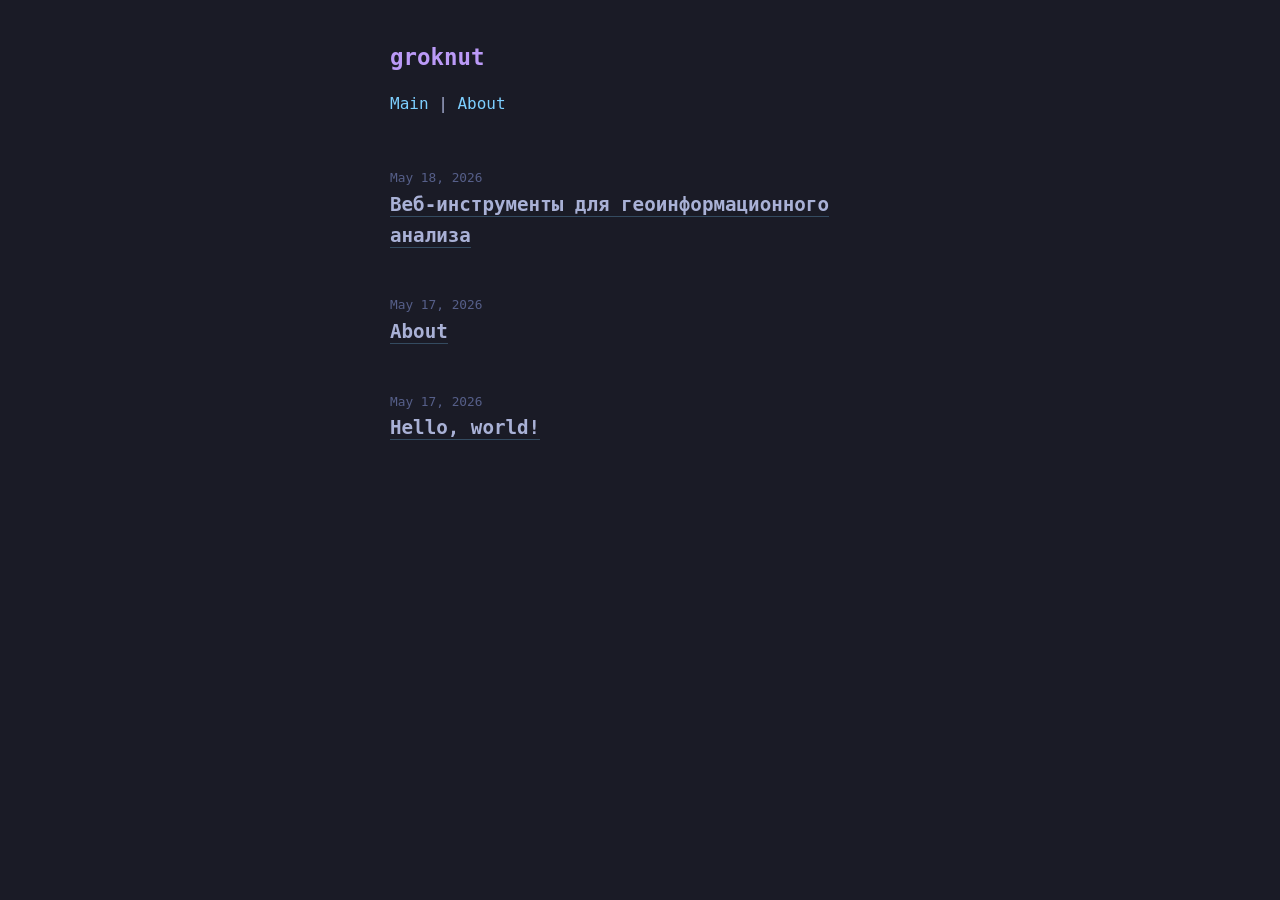
<file: index.html>
<!DOCTYPE html>
<html lang="ru">
<head>
  <meta charset="UTF-8">
  <meta name="viewport" content="width=device-width, initial-scale=1.0">
  <title>Groknut</title>
  <link rel="stylesheet" href="/static/css/style.css">
</head>
<body>
  <header>
    <h1>Groknut</h1>
    <nav>
      <a href="/">Main</a>
      |
      <a href="/about/">About</a>
    </nav>
  </header>
  <main>
  
    <article>
      <time>May 18, 2026</time>
      <h2><a href="/web-geo-tools/">Веб-инструменты для геоинформационного анализа</a></h2>
    </article>
  
    <article>
      <time>May 17, 2026</time>
      <h2><a href="/about/">About</a></h2>
    </article>
  
    <article>
      <time>May 17, 2026</time>
      <h2><a href="/hello/">Hello, world!</a></h2>
    </article>
  
</main>
</body>
</html>
</file>
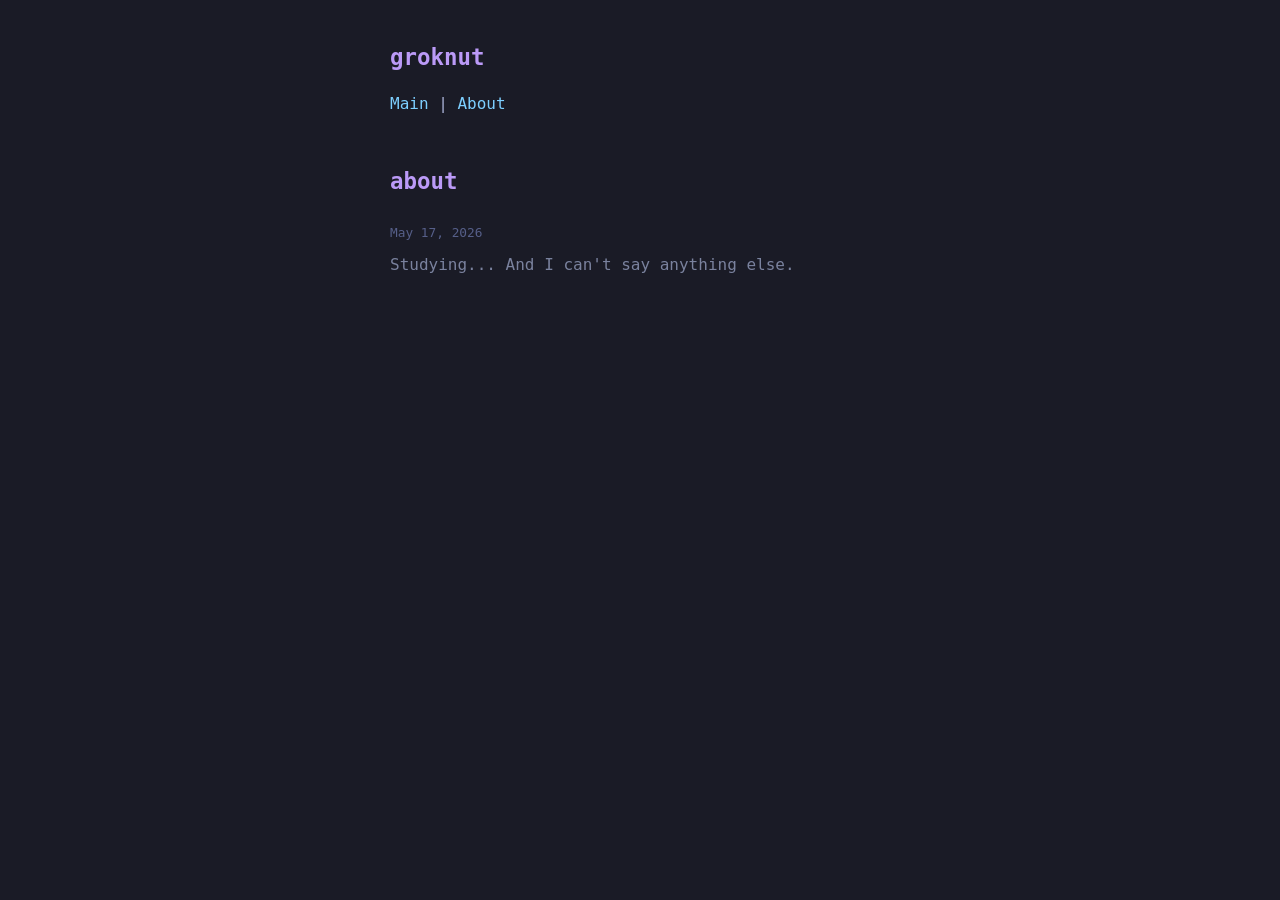
<file: about/index.html>
<!DOCTYPE html>
<html lang="ru">
<head>
  <meta charset="UTF-8">
  <meta name="viewport" content="width=device-width, initial-scale=1.0">
  <title>About — Groknut</title>
  <link rel="stylesheet" href="/static/css/style.css">
</head>
<body>
  <header>
    <h1>Groknut</h1>
    <nav>
      <a href="/">Main</a>
      |
      <a href="/about/">About</a>
    </nav>
  </header>
  <main>
<article>
  <h1>About</h1>
  <time>May 17, 2026</time>
  <div><p>Studying... And I can't say anything else.</p></div>
</article>
</main>
</body>
</html>
</file>
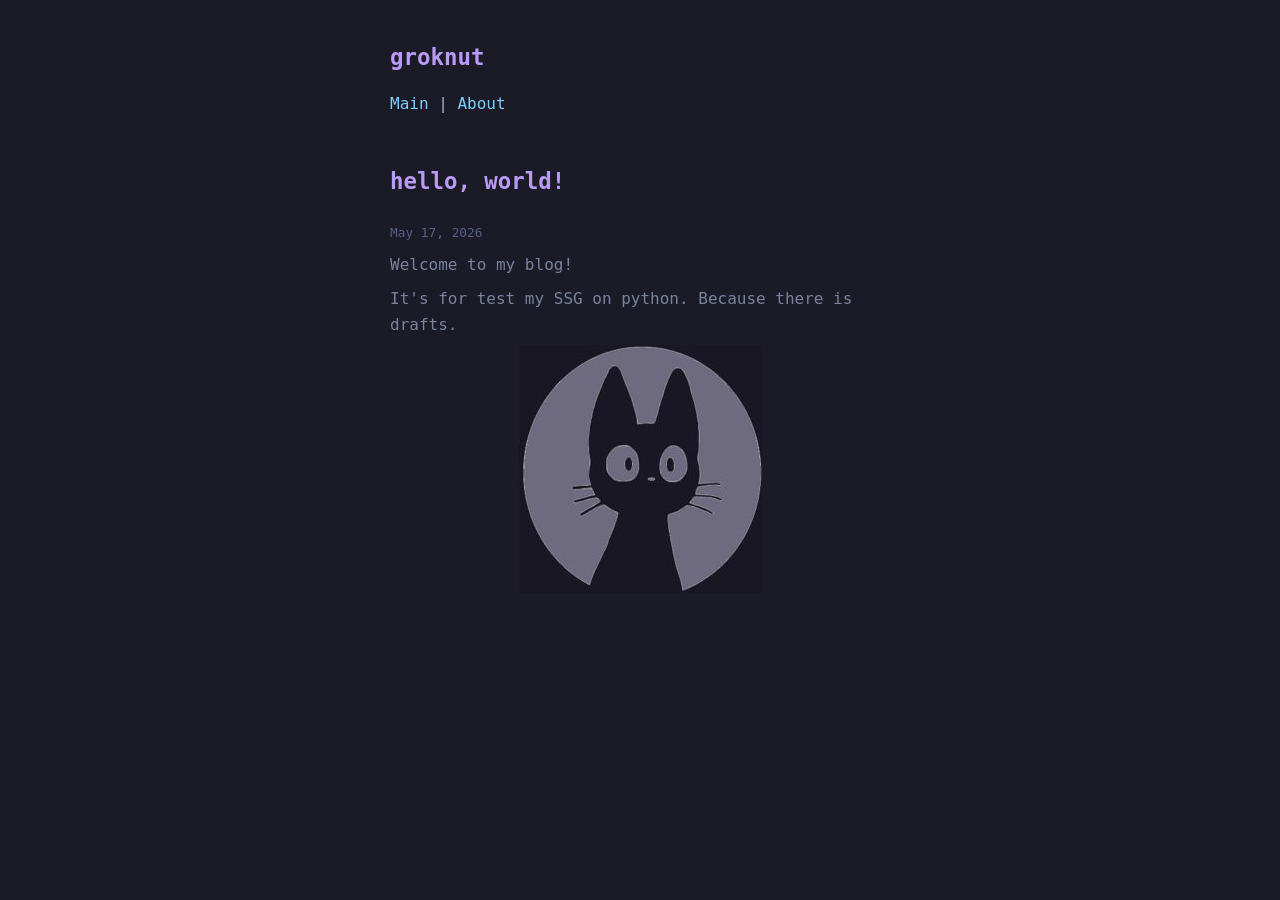
<file: hello/index.html>
<!DOCTYPE html>
<html lang="ru">
<head>
  <meta charset="UTF-8">
  <meta name="viewport" content="width=device-width, initial-scale=1.0">
  <title>Hello, world! — Groknut</title>
  <link rel="stylesheet" href="/static/css/style.css">
</head>
<body>
  <header>
    <h1>Groknut</h1>
    <nav>
      <a href="/">Main</a>
      |
      <a href="/about/">About</a>
    </nav>
  </header>
  <main>
<article>
  <h1>Hello, world!</h1>
  <time>May 17, 2026</time>
  <div><p>Welcome to my blog!</p>
<p>It's for test my SSG on python. Because there is drafts.</p>
<p><img alt="cat" src="/static/images/cat.png" /></p></div>
</article>
</main>
</body>
</html>
</file>
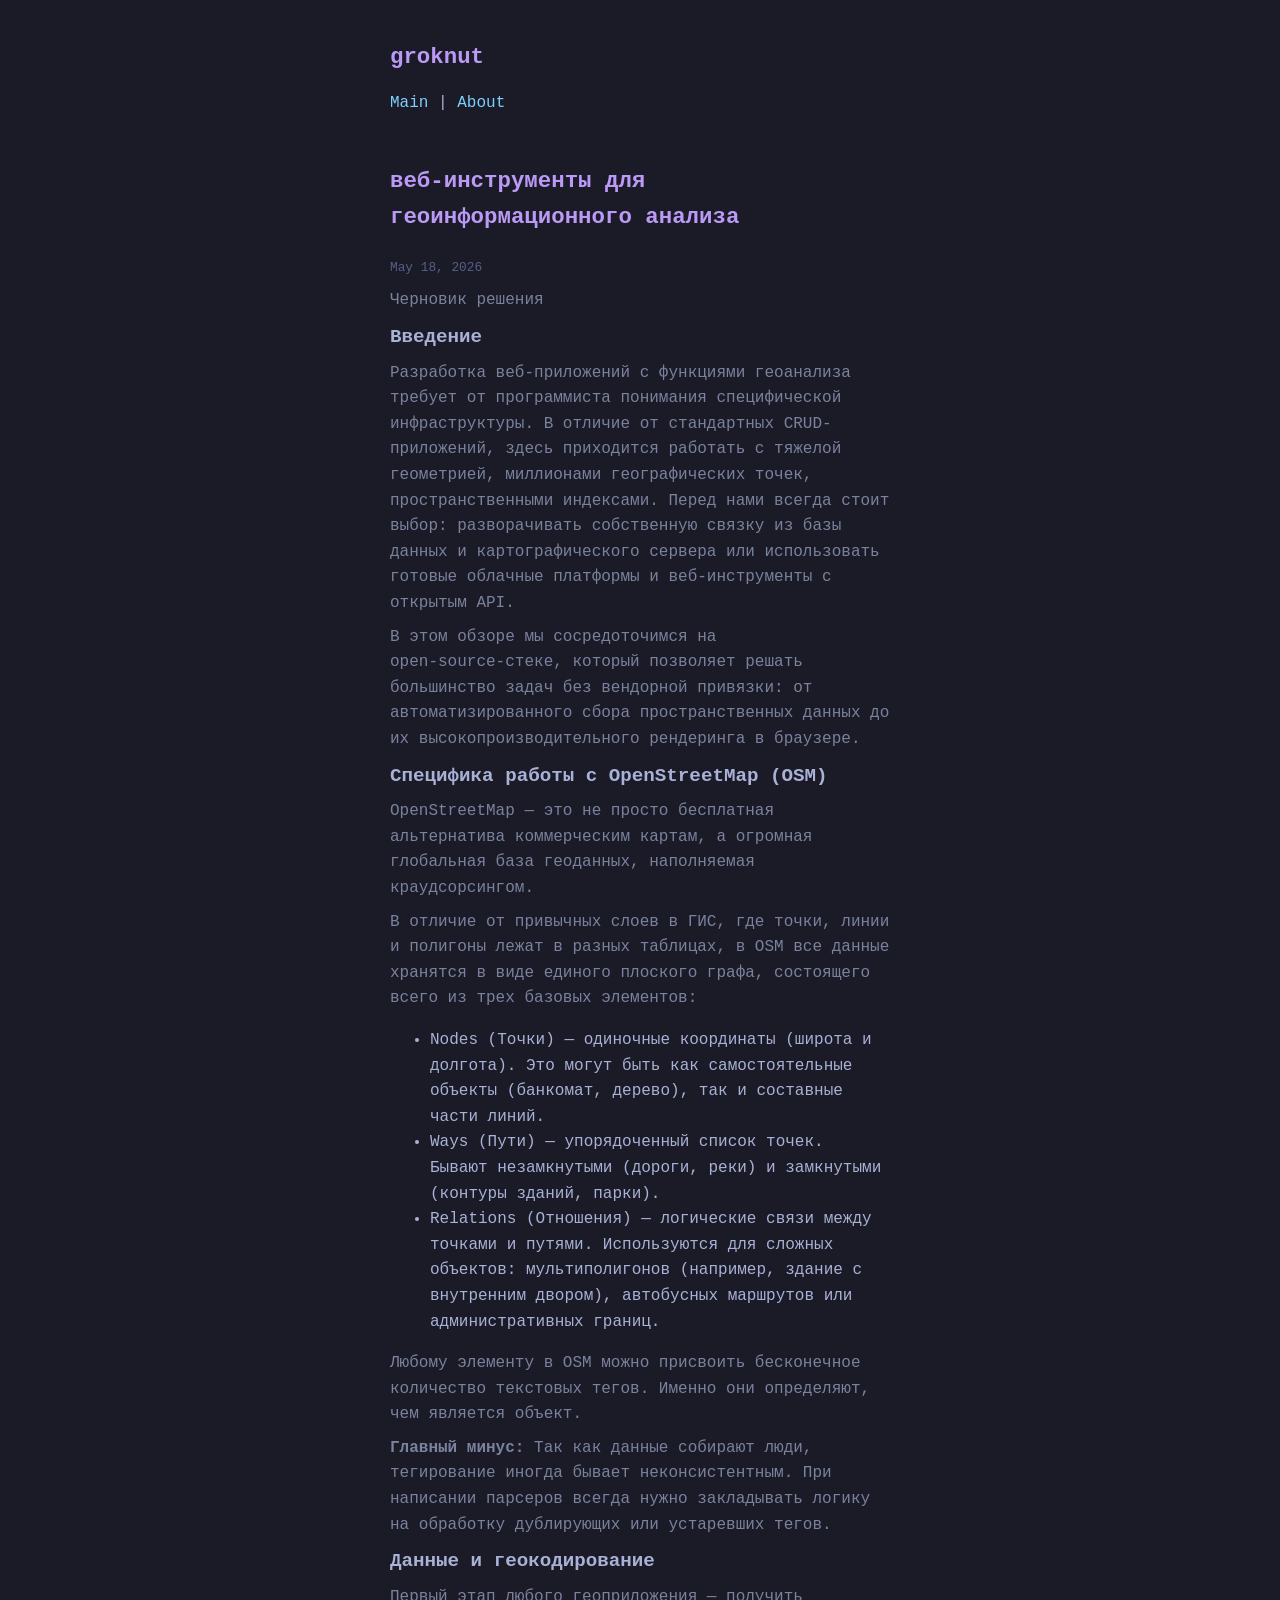
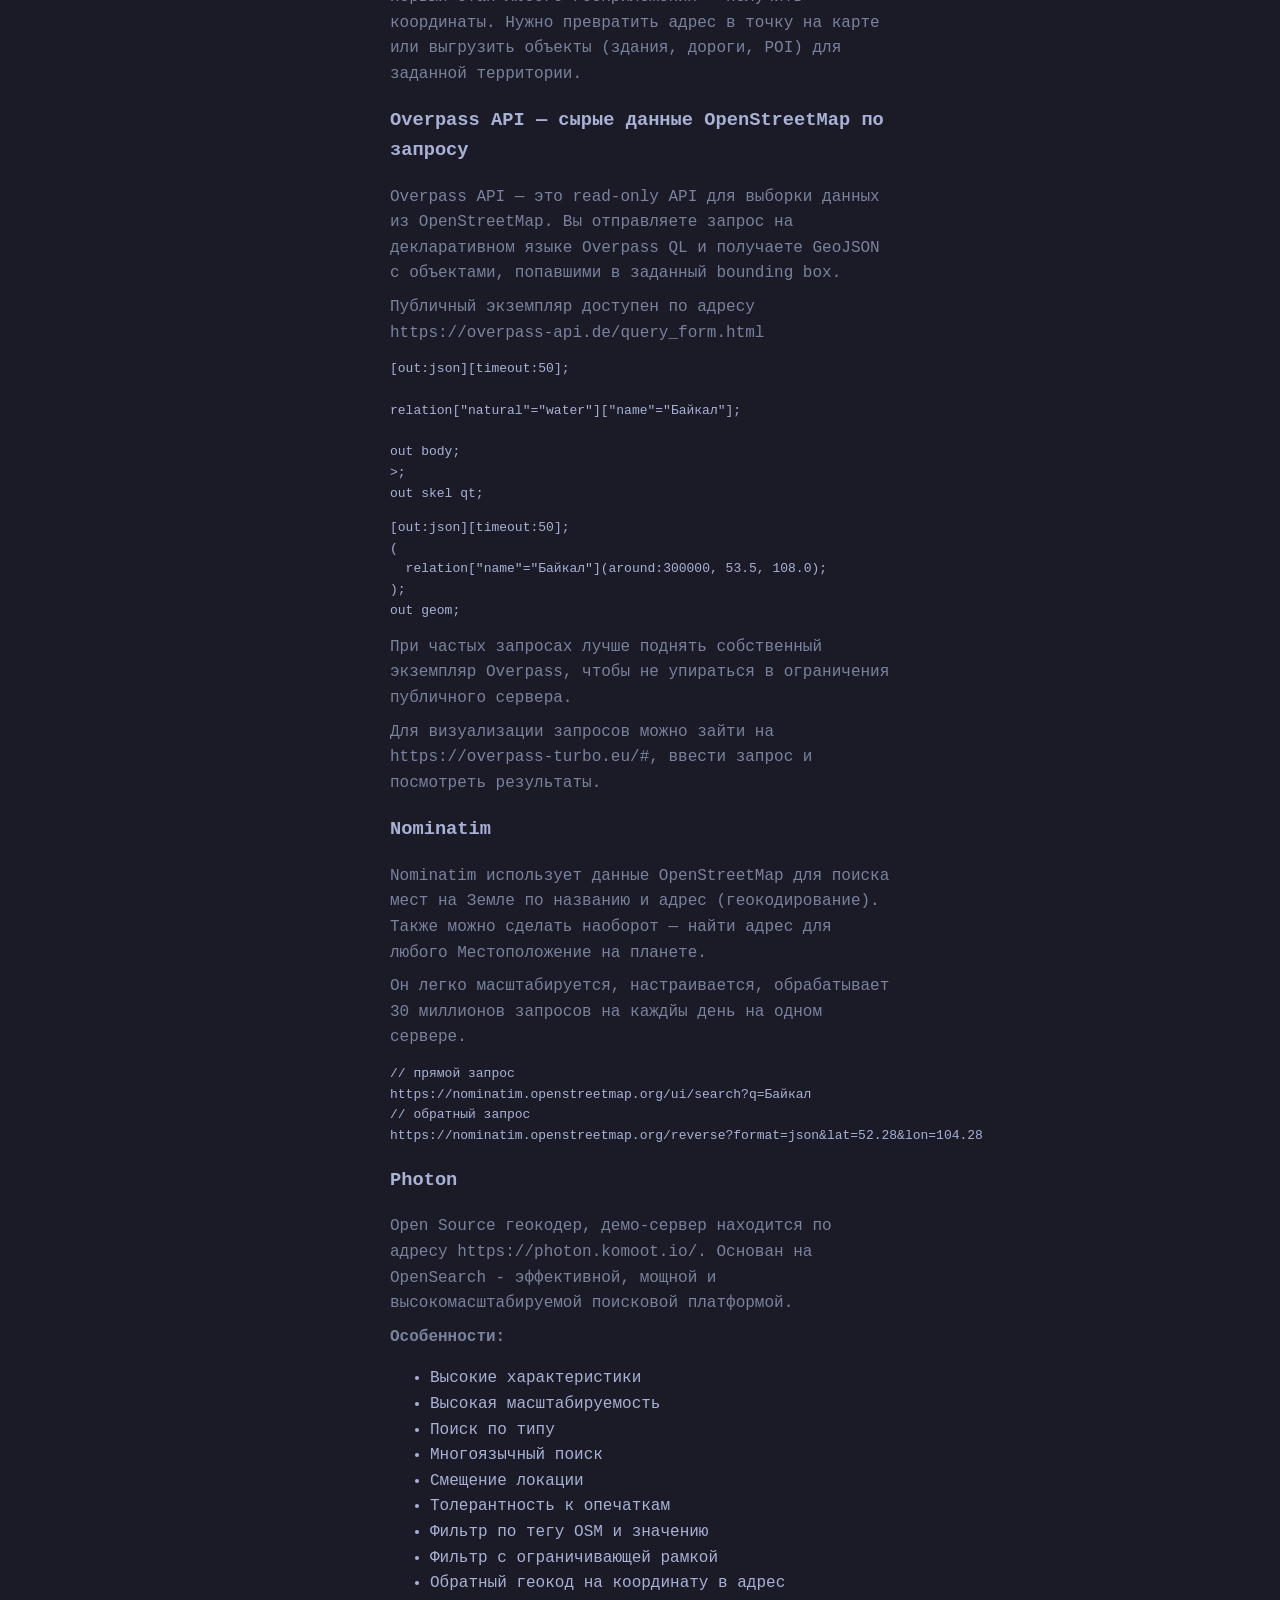
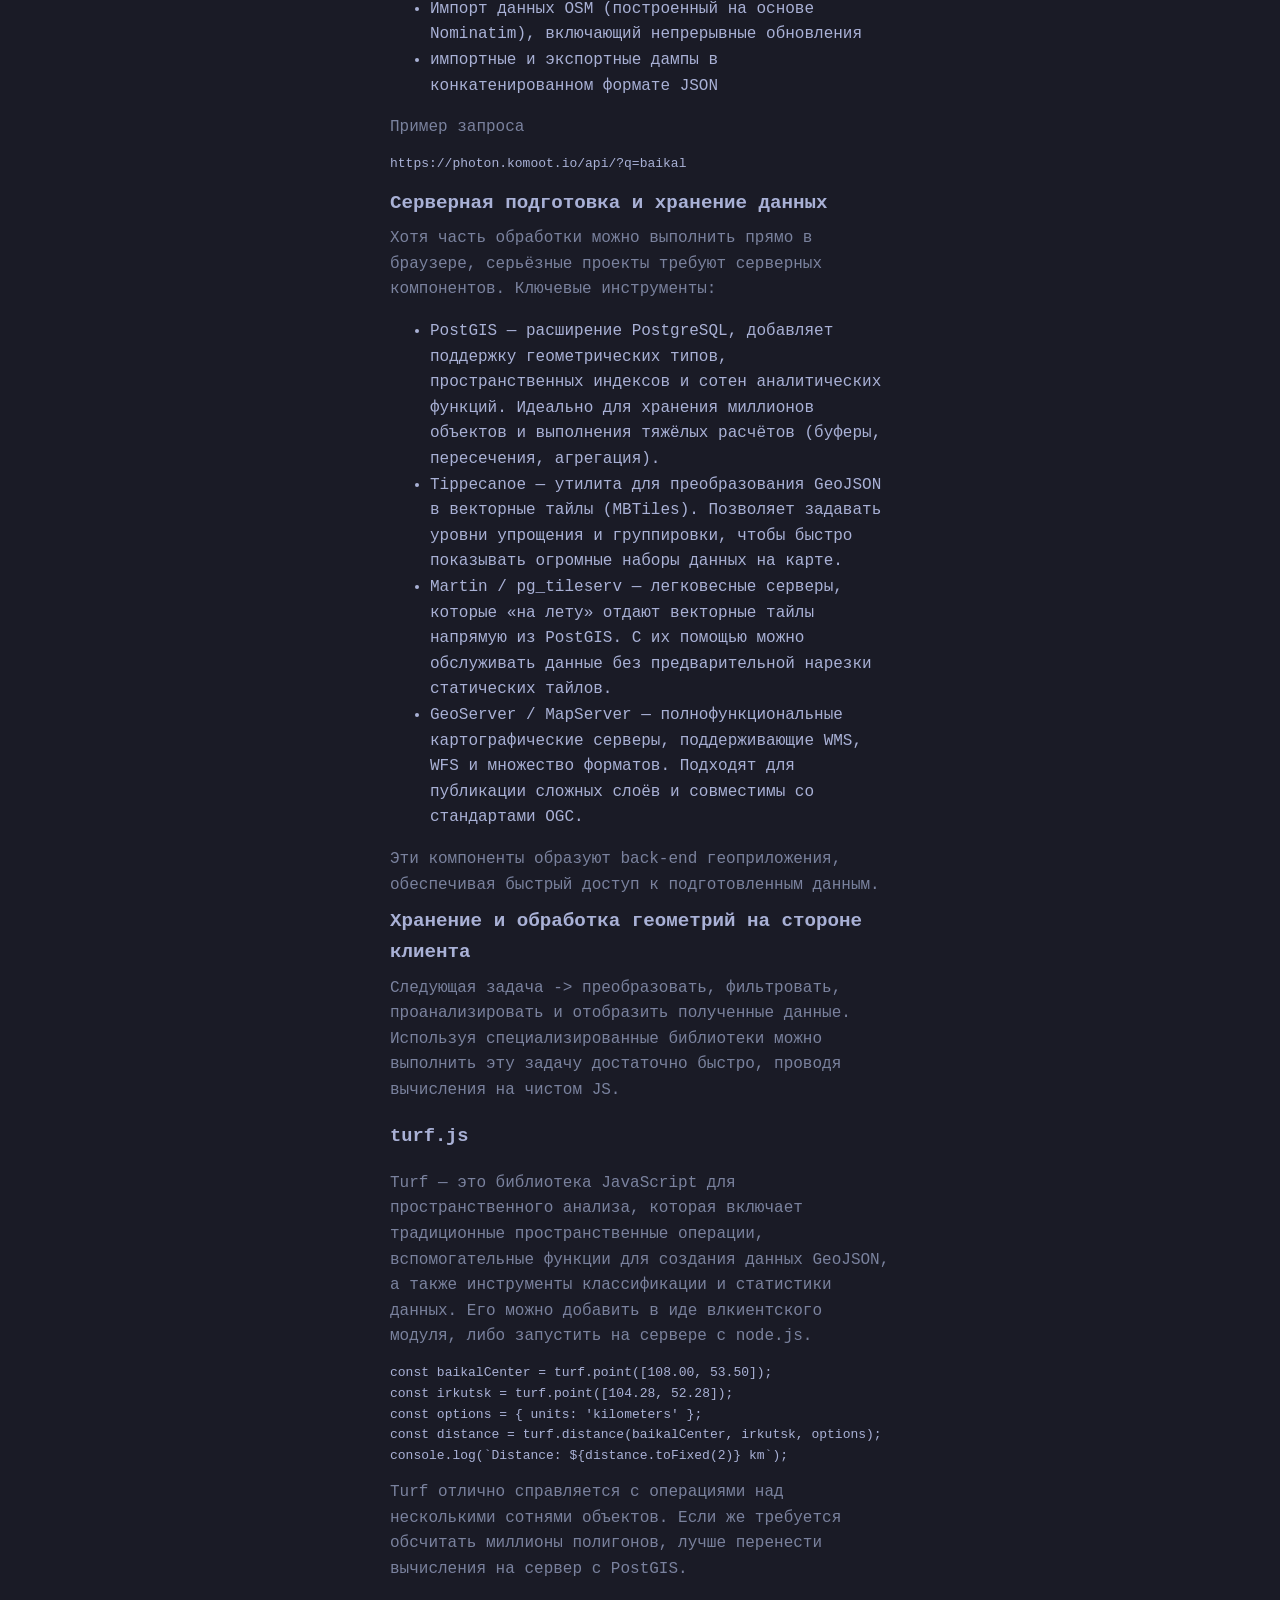
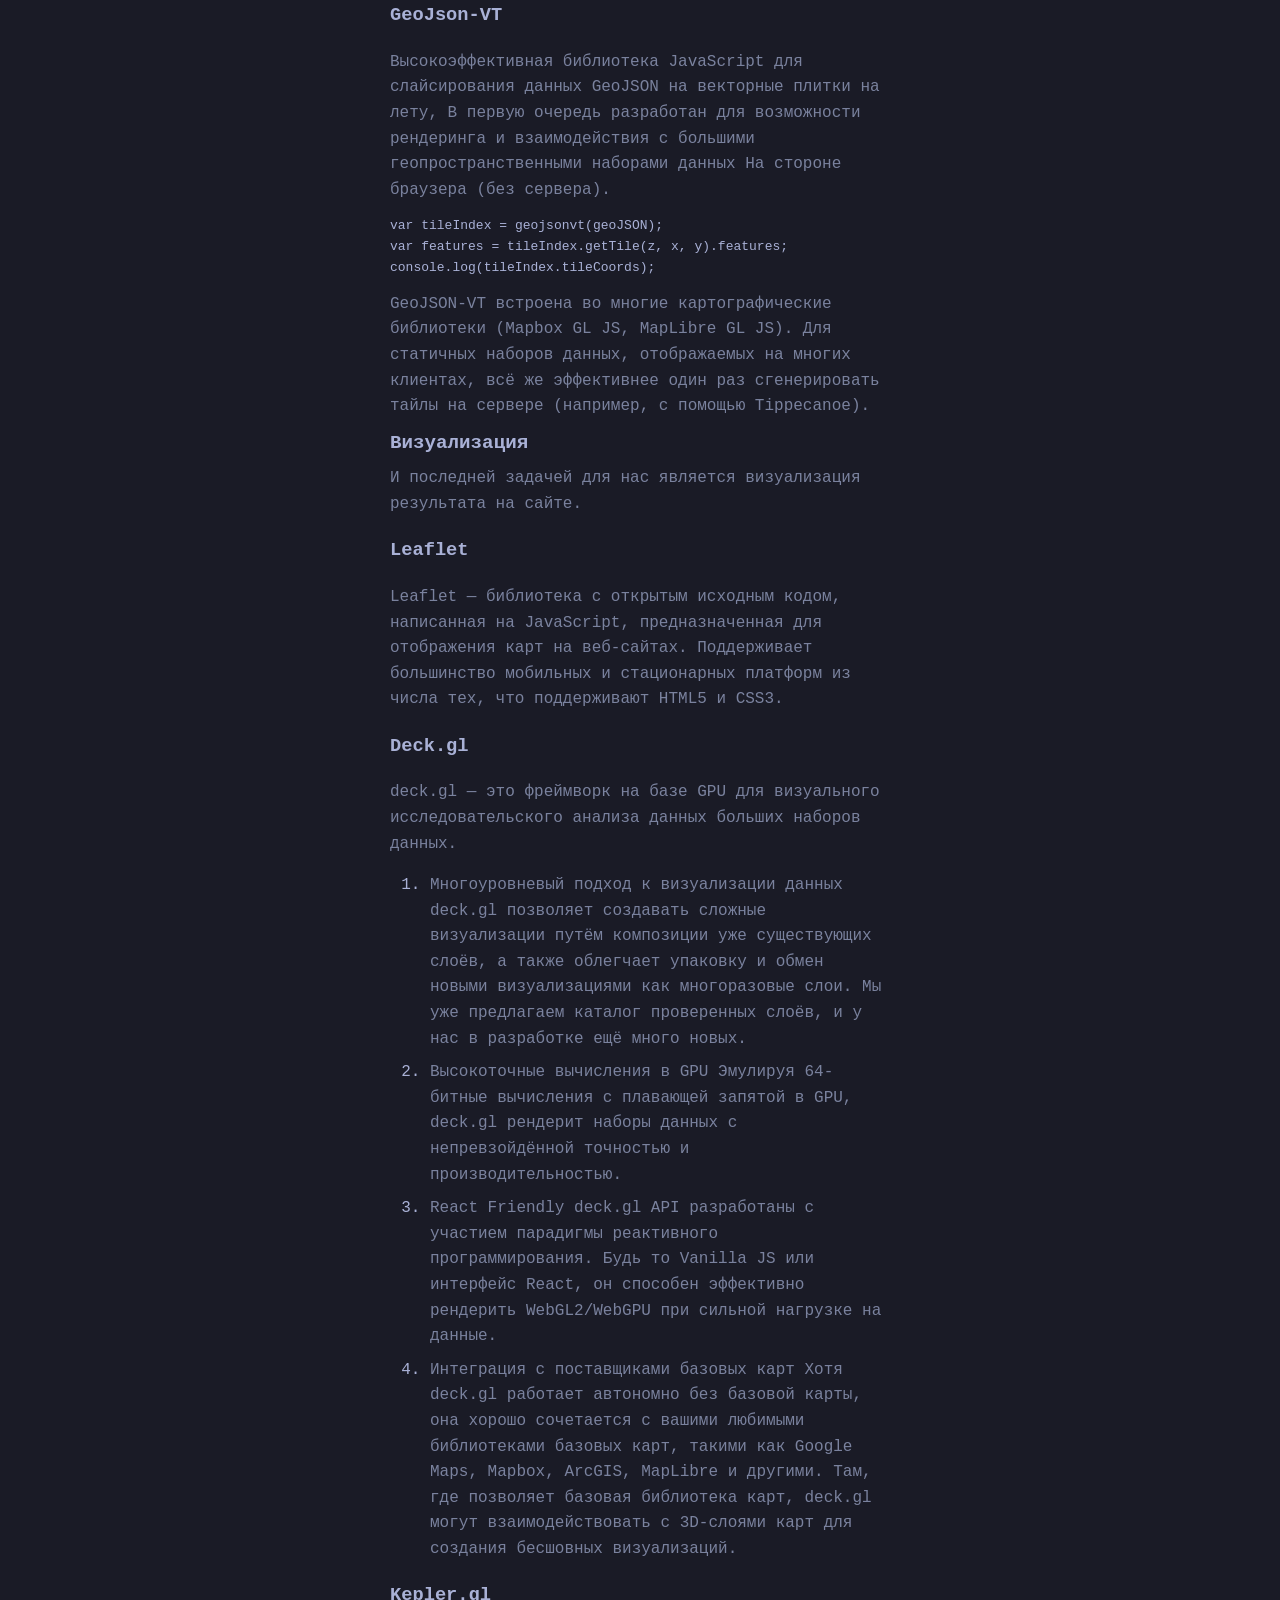
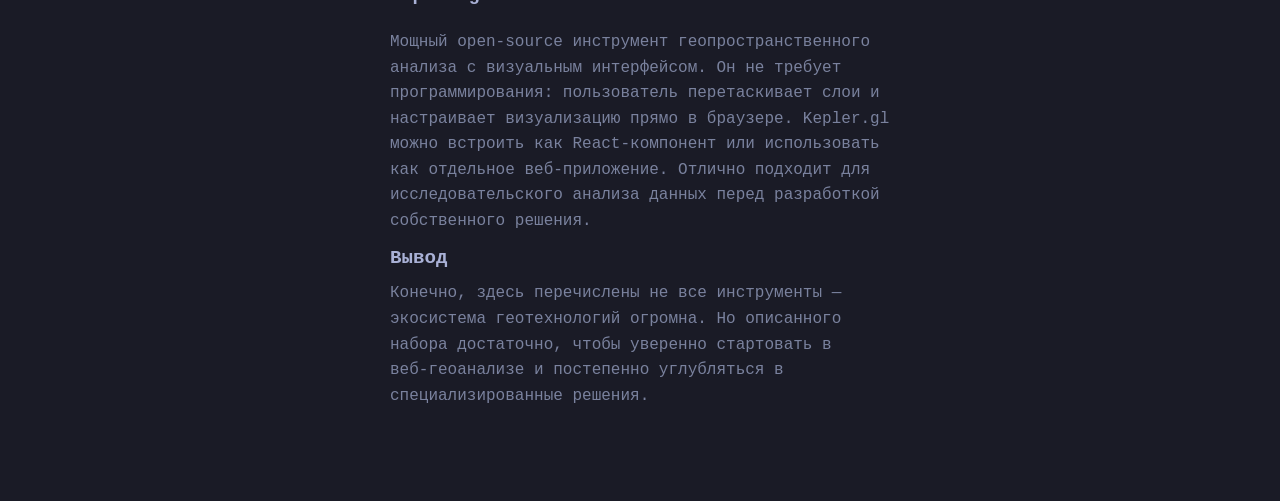
<file: web-geo-tools/index.html>
<!DOCTYPE html>
<html lang="ru">
<head>
  <meta charset="UTF-8">
  <meta name="viewport" content="width=device-width, initial-scale=1.0">
  <title>Веб-инструменты для геоинформационного анализа — Groknut</title>
  <link rel="stylesheet" href="/static/css/style.css">
</head>
<body>
  <header>
    <h1>Groknut</h1>
    <nav>
      <a href="/">Main</a>
      |
      <a href="/about/">About</a>
    </nav>
  </header>
  <main>
<article>
  <h1>Веб-инструменты для геоинформационного анализа</h1>
  <time>May 18, 2026</time>
  <div><p>Черновик решения</p>
<h2>Введение</h2>
<p>Разработка веб-приложений с функциями геоанализа требует от программиста понимания специфической инфраструктуры. В отличие от стандартных CRUD-приложений, здесь приходится работать с тяжелой геометрией, миллионами географических точек, пространственными индексами. Перед нами всегда стоит выбор: разворачивать собственную связку из базы данных и картографического сервера или использовать готовые облачные платформы и веб-инструменты с открытым API.</p>
<p>В этом обзоре мы сосредоточимся на open‑source‑стеке, который позволяет решать большинство задач без вендорной привязки: от автоматизированного сбора пространственных данных до их высокопроизводительного рендеринга в браузере.</p>
<h2>Специфика работы с OpenStreetMap (OSM)</h2>
<p>OpenStreetMap — это не просто бесплатная альтернатива коммерческим картам, а огромная глобальная база геоданных, наполняемая краудсорсингом. </p>
<p>В отличие от привычных слоев в ГИС, где точки, линии и полигоны лежат в разных таблицах, в OSM все данные хранятся в виде единого плоского графа, состоящего всего из трех базовых элементов:</p>
<ul>
<li>Nodes (Точки) — одиночные координаты (широта и долгота). Это могут быть как самостоятельные объекты (банкомат, дерево), так и составные части линий.</li>
<li>Ways (Пути) — упорядоченный список точек. Бывают незамкнутыми (дороги, реки) и замкнутыми (контуры зданий, парки).</li>
<li>Relations (Отношения) — логические связи между точками и путями. Используются для сложных объектов: мультиполигонов (например, здание с внутренним двором), автобусных маршрутов или административных границ.</li>
</ul>
<p>Любому элементу в OSM можно присвоить бесконечное количество текстовых тегов. Именно они определяют, чем является объект. </p>
<p><strong>Главный минус:</strong> Так как данные собирают люди, тегирование иногда бывает неконсистентным. При написании парсеров всегда нужно закладывать логику на обработку дублирующих или устаревших тегов.</p>
<h2>Данные и геокодирование</h2>
<p>Первый этап любого геоприложения — получить координаты. Нужно превратить адрес в точку на карте или выгрузить объекты (здания, дороги, POI) для заданной территории.</p>
<h3>Overpass API — сырые данные OpenStreetMap по запросу</h3>
<p>Overpass API — это read-only API для выборки данных из OpenStreetMap. Вы отправляете запрос на декларативном языке Overpass QL и получаете GeoJSON с объектами, попавшими в заданный bounding box. </p>
<p>Публичный экземпляр доступен по адресу https://overpass-api.de/query_form.html</p>
<div class="codehilite"><pre><span></span><code><span class="cp">[</span><span class="nx">out</span><span class="p">:</span><span class="nx">json</span><span class="cp">][</span><span class="nx">timeout</span><span class="p">:</span><span class="mi">50</span><span class="cp">]</span><span class="o">;</span>

<span class="nt">relation</span><span class="cp">[</span><span class="s2">&quot;natural&quot;</span><span class="o">=</span><span class="s2">&quot;water&quot;</span><span class="cp">][</span><span class="s2">&quot;name&quot;</span><span class="o">=</span><span class="s2">&quot;Байкал&quot;</span><span class="cp">]</span><span class="o">;</span>

<span class="nt">out</span><span class="w"> </span><span class="nt">body</span><span class="o">;</span>
<span class="o">&gt;;</span>
<span class="nt">out</span><span class="w"> </span><span class="nt">skel</span><span class="w"> </span><span class="nt">qt</span><span class="o">;</span>
</code></pre></div>

<div class="codehilite"><pre><span></span><code><span class="cp">[</span><span class="nx">out</span><span class="p">:</span><span class="nx">json</span><span class="cp">][</span><span class="nx">timeout</span><span class="p">:</span><span class="mi">50</span><span class="cp">]</span><span class="o">;</span>
<span class="o">(</span>
<span class="w">  </span><span class="nt">relation</span><span class="cp">[</span><span class="s2">&quot;name&quot;</span><span class="o">=</span><span class="s2">&quot;Байкал&quot;</span><span class="cp">]</span><span class="o">(</span><span class="nt">around</span><span class="p">:</span><span class="nd">300000</span><span class="o">,</span><span class="w"> </span><span class="nt">53</span><span class="p">.</span><span class="nc">5</span><span class="o">,</span><span class="w"> </span><span class="nt">108</span><span class="p">.</span><span class="nc">0</span><span class="o">);</span>
<span class="o">);</span>
<span class="nt">out</span><span class="w"> </span><span class="nt">geom</span><span class="o">;</span>
</code></pre></div>

<p>При частых запросах лучше поднять собственный экземпляр Overpass, чтобы не упираться в ограничения публичного сервера.</p>
<p>Для визуализации запросов можно зайти на https://overpass-turbo.eu/#, ввести запрос и посмотреть результаты.</p>
<h3>Nominatim</h3>
<p>Nominatim использует данные OpenStreetMap для поиска мест на Земле по названию и адрес (геокодирование). Также можно сделать наоборот — найти адрес для любого Местоположение на планете.</p>
<p>Он легко масштабируется, настраивается, обрабатывает 30 миллионов запросов на каждйы день на одном сервере.</p>
<div class="codehilite"><pre><span></span><code><span class="c1">// прямой запрос</span>
<span class="n">https</span><span class="p">:</span><span class="c1">//nominatim.openstreetmap.org/ui/search?q=Байкал</span>
<span class="c1">// обратный запрос</span>
<span class="n">https</span><span class="p">:</span><span class="c1">//nominatim.openstreetmap.org/reverse?format=json&amp;lat=52.28&amp;lon=104.28</span>
</code></pre></div>

<h3>Photon</h3>
<p>Open Source геокодер, демо-сервер находится по адресу https://photon.komoot.io/. Основан на OpenSearch - эффективной, мощной и высокомасштабируемой поисковой платформой.</p>
<p><strong>Особенности:</strong></p>
<ul>
<li>Высокие характеристики</li>
<li>Высокая масштабируемость</li>
<li>Поиск по типу</li>
<li>Многоязычный поиск</li>
<li>Смещение локации</li>
<li>Толерантность к опечаткам</li>
<li>Фильтр по тегу OSM и значению</li>
<li>Фильтр с ограничивающей рамкой</li>
<li>Обратный геокод на координату в адрес</li>
<li>Импорт данных OSM (построенный на основе Nominatim), включающий непрерывные обновления</li>
<li>импортные и экспортные дампы в конкатенированном формате JSON</li>
</ul>
<p>Пример запроса</p>
<div class="codehilite"><pre><span></span><code>https://photon.komoot.io/api/?q=baikal
</code></pre></div>

<h2>Серверная подготовка и хранение данных</h2>
<p>Хотя часть обработки можно выполнить прямо в браузере, серьёзные проекты требуют серверных компонентов. Ключевые инструменты:</p>
<ul>
<li>PostGIS — расширение PostgreSQL, добавляет поддержку геометрических типов, пространственных индексов и сотен аналитических функций. Идеально для хранения миллионов объектов и выполнения тяжёлых расчётов (буферы, пересечения, агрегация).</li>
<li>Tippecanoe — утилита для преобразования GeoJSON в векторные тайлы (MBTiles). Позволяет задавать уровни упрощения и группировки, чтобы быстро показывать огромные наборы данных на карте.</li>
<li>Martin / pg_tileserv — легковесные серверы, которые «на лету» отдают векторные тайлы напрямую из PostGIS. С их помощью можно обслуживать данные без предварительной нарезки статических тайлов.</li>
<li>GeoServer / MapServer — полнофункциональные картографические серверы, поддерживающие WMS, WFS и множество форматов. Подходят для публикации сложных слоёв и совместимы со стандартами OGC.</li>
</ul>
<p>Эти компоненты образуют back‑end геоприложения, обеспечивая быстрый доступ к подготовленным данным.</p>
<h2>Хранение и обработка геометрий на стороне клиента</h2>
<p>Следующая задача -&gt; преобразовать, фильтровать, проанализировать и отобразить полученные данные. Используя специализированные библиотеки можно выполнить эту задачу достаточно быстро, проводя вычисления на чистом JS. </p>
<h3>turf.js</h3>
<p>Turf — это библиотека JavaScript для пространственного анализа, которая включает традиционные пространственные операции, вспомогательные функции для создания данных GeoJSON, а также инструменты классификации и статистики данных. Его можно добавить в иде влкиентского модуля, либо запустить на сервере с node.js.</p>
<div class="codehilite"><pre><span></span><code><span class="kd">const</span><span class="w"> </span><span class="nx">baikalCenter</span><span class="w"> </span><span class="o">=</span><span class="w"> </span><span class="nx">turf</span><span class="p">.</span><span class="nx">point</span><span class="p">([</span><span class="mf">108.00</span><span class="p">,</span><span class="w"> </span><span class="mf">53.50</span><span class="p">]);</span>
<span class="kd">const</span><span class="w"> </span><span class="nx">irkutsk</span><span class="w"> </span><span class="o">=</span><span class="w"> </span><span class="nx">turf</span><span class="p">.</span><span class="nx">point</span><span class="p">([</span><span class="mf">104.28</span><span class="p">,</span><span class="w"> </span><span class="mf">52.28</span><span class="p">]);</span>
<span class="kd">const</span><span class="w"> </span><span class="nx">options</span><span class="w"> </span><span class="o">=</span><span class="w"> </span><span class="p">{</span><span class="w"> </span><span class="nx">units</span><span class="o">:</span><span class="w"> </span><span class="s1">&#39;kilometers&#39;</span><span class="w"> </span><span class="p">};</span>
<span class="kd">const</span><span class="w"> </span><span class="nx">distance</span><span class="w"> </span><span class="o">=</span><span class="w"> </span><span class="nx">turf</span><span class="p">.</span><span class="nx">distance</span><span class="p">(</span><span class="nx">baikalCenter</span><span class="p">,</span><span class="w"> </span><span class="nx">irkutsk</span><span class="p">,</span><span class="w"> </span><span class="nx">options</span><span class="p">);</span>
<span class="nx">console</span><span class="p">.</span><span class="nx">log</span><span class="p">(</span><span class="sb">`Distance: </span><span class="si">${</span><span class="nx">distance</span><span class="p">.</span><span class="nx">toFixed</span><span class="p">(</span><span class="mf">2</span><span class="p">)</span><span class="si">}</span><span class="sb"> km`</span><span class="p">);</span>
</code></pre></div>

<p>Turf отлично справляется с операциями над несколькими сотнями объектов. Если же требуется обсчитать миллионы полигонов, лучше перенести вычисления на сервер с PostGIS.</p>
<h3>GeoJson-VT</h3>
<p>Высокоэффективная библиотека JavaScript для слайсирования данных GeoJSON на векторные плитки на лету, В первую очередь разработан для возможности рендеринга и взаимодействия с большими геопространственными наборами данных На стороне браузера (без сервера).</p>
<div class="codehilite"><pre><span></span><code><span class="kd">var</span><span class="w"> </span><span class="nx">tileIndex</span><span class="w"> </span><span class="o">=</span><span class="w"> </span><span class="nx">geojsonvt</span><span class="p">(</span><span class="nx">geoJSON</span><span class="p">);</span>
<span class="kd">var</span><span class="w"> </span><span class="nx">features</span><span class="w"> </span><span class="o">=</span><span class="w"> </span><span class="nx">tileIndex</span><span class="p">.</span><span class="nx">getTile</span><span class="p">(</span><span class="nx">z</span><span class="p">,</span><span class="w"> </span><span class="nx">x</span><span class="p">,</span><span class="w"> </span><span class="nx">y</span><span class="p">).</span><span class="nx">features</span><span class="p">;</span>
<span class="nx">console</span><span class="p">.</span><span class="nx">log</span><span class="p">(</span><span class="nx">tileIndex</span><span class="p">.</span><span class="nx">tileCoords</span><span class="p">);</span>
</code></pre></div>

<p>GeoJSON-VT встроена во многие картографические библиотеки (Mapbox GL JS, MapLibre GL JS). Для статичных наборов данных, отображаемых на многих клиентах, всё же эффективнее один раз сгенерировать тайлы на сервере (например, с помощью Tippecanoe).</p>
<h2>Визуализация</h2>
<p>И последней задачей для нас является визуализация результата на сайте.</p>
<h3>Leaflet</h3>
<p>Leaflet — библиотека с открытым исходным кодом, написанная на JavaScript, предназначенная для отображения карт на веб-сайтах. Поддерживает большинство мобильных и стационарных платформ из числа тех, что поддерживают HTML5 и CSS3.</p>
<h3>Deck.gl</h3>
<p>deck.gl — это фреймворк на базе GPU для визуального исследовательского анализа данных больших наборов данных.</p>
<ol>
<li>
<p>Многоуровневый подход к визуализации данных
deck.gl позволяет создавать сложные визуализации путём композиции уже существующих слоёв, а также облегчает упаковку и обмен новыми визуализациями как многоразовые слои. Мы уже предлагаем каталог проверенных слоёв, и у нас в разработке ещё много новых.</p>
</li>
<li>
<p>Высокоточные вычисления в GPU
Эмулируя 64-битные вычисления с плавающей запятой в GPU, deck.gl рендерит наборы данных с непревзойдённой точностью и производительностью.</p>
</li>
<li>
<p>React Friendly
deck.gl API разработаны с участием парадигмы реактивного программирования. Будь то Vanilla JS или интерфейс React, он способен эффективно рендерить WebGL2/WebGPU при сильной нагрузке на данные.</p>
</li>
<li>
<p>Интеграция с поставщиками базовых карт
Хотя deck.gl работает автономно без базовой карты, она хорошо сочетается с вашими любимыми библиотеками базовых карт, такими как Google Maps, Mapbox, ArcGIS, MapLibre и другими. Там, где позволяет базовая библиотека карт, deck.gl могут взаимодействовать с 3D-слоями карт для создания бесшовных визуализаций.</p>
</li>
</ol>
<h3>Kepler.gl</h3>
<p>Мощный open‑source инструмент геопространственного анализа с визуальным интерфейсом. Он не требует программирования: пользователь перетаскивает слои и настраивает визуализацию прямо в браузере. Kepler.gl можно встроить как React‑компонент или использовать как отдельное веб‑приложение. Отлично подходит для исследовательского анализа данных перед разработкой собственного решения.</p>
<h2>Вывод</h2>
<p>Конечно, здесь перечислены не все инструменты — экосистема геотехнологий огромна. Но описанного набора достаточно, чтобы уверенно стартовать в веб‑геоанализе и постепенно углубляться в специализированные решения.</p></div>
</article>
</main>
</body>
</html>
</file>
<file: static/css/style.css>
:root {
    --color-bg: #1a1b26;
    --color-text: #a9b1d6;
    --color-muted: #565f89;
    --color-secondary: #7a829e;
    --color-accent: #bb9af7;
    --color-link: #7dcfff;
}

body {
    font-family: ui-monospace, "Cascadia Code", monospace;
    line-height: 1.6;
    max-width: 500px;
    margin: 40px auto;
    padding: 0 20px;
    color: var(--color-text);
    background: var(--color-bg);
    transition:
        background 0.3s ease,
        color 0.3s ease;
}

header {
    margin-bottom: 3rem;
}
h1 {
    font-size: 1.4rem;
    color: var(--color-accent);
    text-transform: lowercase;
}
nav a {
    color: var(--color-link);
    text-decoration: none;
}

article {
    margin-bottom: 2.5rem;
}
h2 {
    font-size: 1.2rem;
    margin: 0;
}
h2 a {
    color: var(--color-text);
    text-decoration: none;
    border-bottom: 1px solid #7dcfff44;
}
h2 a:hover {
    border-bottom: 1px solid var(--color-accent);
    color: var(--color-accent);
}

time {
    font-size: 0.8rem;
    color: var(--color-muted);
}
p {
    margin: 0.5rem 0;
    color: var(--color-secondary);
    font-size: 1rem;
}

p img {
    display: block;
    margin-left: auto;
    margin-right: auto;
    max-width: 100%;
    height: auto;
}
</file>
